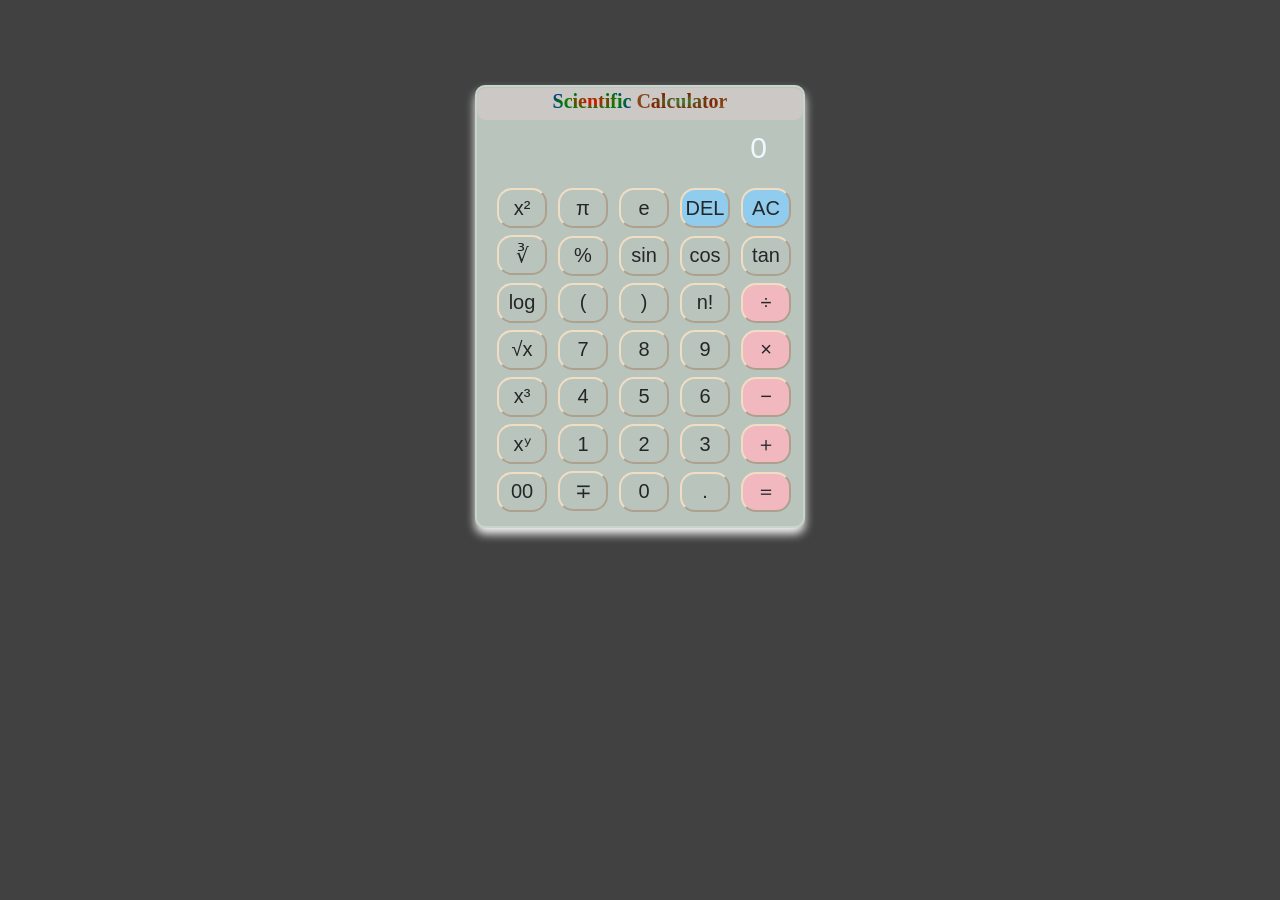
<file: index.html>
<!DOCTYPE html>
<html lang="en">
<head>
    <meta charset="UTF-8">
    <meta name="viewport" content="width=device-width, initial-scale=1.0">
    <title>Calculator</title>
    <link rel="stylesheet" href="style.css">
</head>
<body>
    
    <div class="calculator">
        <div class="title"><span class="titleText1">Scientific</span> <span class="titleText2">Calculator</span></div>
        <div class="screen">
            <input type="text" name="" id="displayinput" readonly placeholder="0">
        </div>
    <div class="bodycal">
        <div class="btnrow1">
            <button id="btn1" onclick="append('^2')">x²</button>
            <button id="btn2" onclick="append('π')">π</button>
            <button id="btn3" onclick="append('e')">e</button>
            <button id="btn4" onclick="backspace()">DEL</button>
            <button id="btn5" onclick="clearAll()">AC</button>
        </div>
        <div class="btnrow2">
            <button id="btn6" onclick="append('∛(')">∛</button>
            <button id="btn7" onclick="append('%')">%</button>
            <button id="btn8" onclick="append('sin(')">sin</button>
            <button id="btn9" onclick="append('cos(')">cos</button>
            <button id="btn10" onclick="append('tan(')">tan</button>
        </div>
        <div class="btnrow2">
            <button id="btn11" onclick="append('log(')">log</button>
            <button id="btn12" onclick="append('(')">(</button>
            <button id="btn13" onclick="append(')')">)</button>
            <button id="btn14" onclick="append('!')">n!</button>
            <button id="btn15" onclick="append('÷')">÷</button>
        </div>
        <div class="btnrow3">
            <button id="btn16" onclick="append('√(')">√x</button>
            <button id="btn17" onclick="append('7')">7</button>
            <button id="btn18" onclick="append('8')">8</button>
            <button id="btn19" onclick="append('9')">9</button>
            <button id="btn20" onclick="append('×')">× </button>
        </div>
        <div class="btnrow3">
            <button id="btn21" onclick="append('^3')">x³</button>
            <button id="btn22" onclick="append('4')">4</button>
            <button id="btn23" onclick="append('5')">5</button>
            <button id="btn24" onclick="append('6')">6</button>
            <button id="btn25" onclick="append('-')">−</button>
        </div>
        <div class="btnrow3">
            <button id="btn26" onclick="append('^')">xʸ</button>
            <button id="btn27" onclick="append('1')">1</button>
            <button id="btn28" onclick="append('2')">2</button>
            <button id="btn29" onclick="append('3')">3</button>
            <button id="btn30" onclick="append('+')">＋</button>
        </div>
        <div class="btnrow3">
            <button id="btn31" onclick="append('00')">00</button>
            <button id="btn32" onclick="negate()">∓</button>
            <button id="btn33" onclick="append('0')">0</button>
            <button id="btn34" onclick="append('.')">.</button>
            <button id="btn35" onclick="equal()">＝</button>
        </div>
    </div>
        
    </div>
    <script src="scripts.js">Script</script>
</body>
</html>
</file>
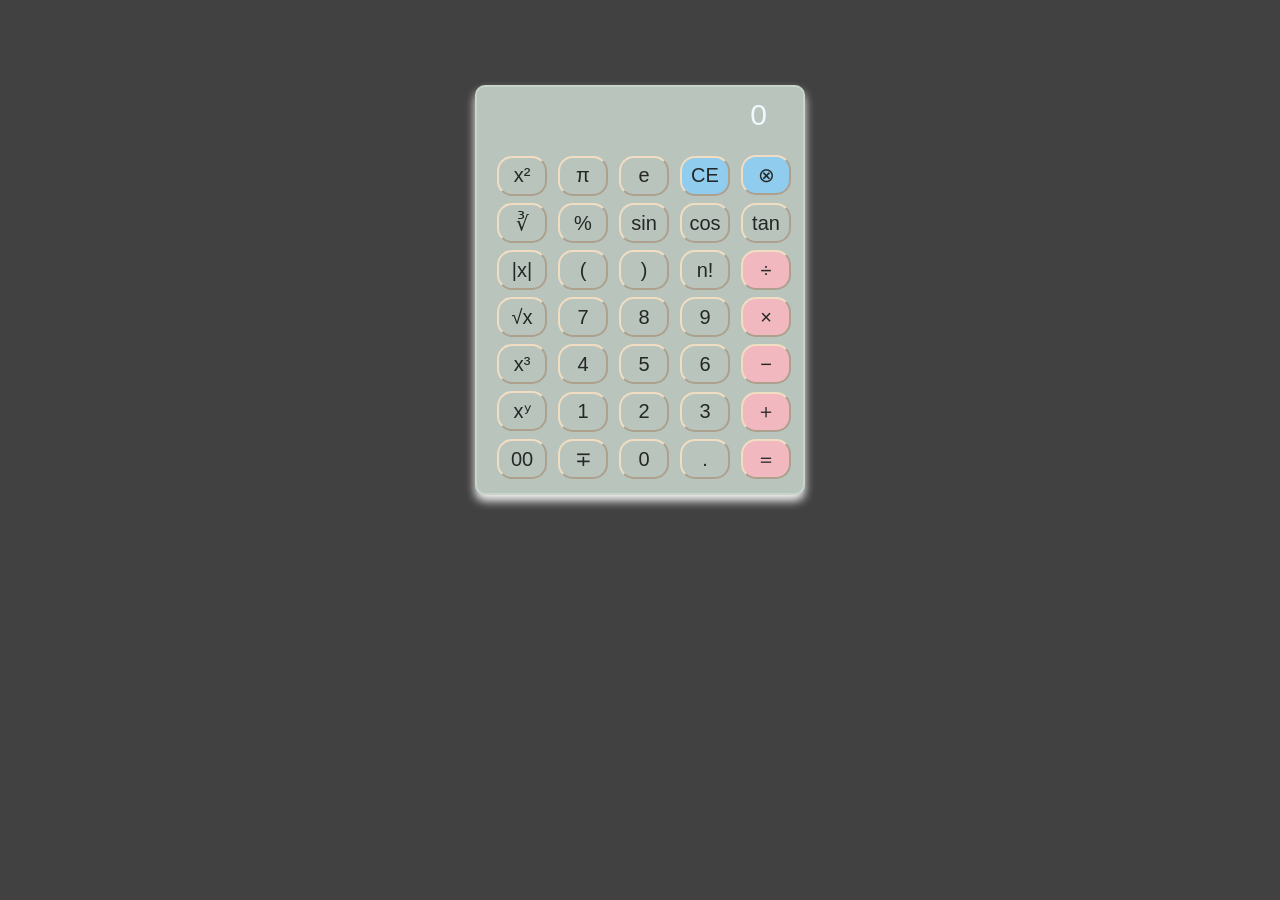
<file: Calculator.html>
<!DOCTYPE html>
<html lang="en">
<head>
    <meta charset="UTF-8">
    <meta name="viewport" content="width=device-width, initial-scale=1.0">
    <title>Calculator</title>
    <link rel="stylesheet" href="style.css">
</head>
<body>
    
    <div class="calculator">
        <div class="screen">
            <input type="text" name="" id="displayinput" readonly placeholder="0">
        </div>
    <div class="bodycal">
        <div class="btnrow1">
            <button id="btn1" onclick="square()">x²</button>
            <button id="btn2" onclick="pi()">π</button>
            <button id="btn3" onclick="evalue()">e</button>
            <button id="btn4" onclick="backspace()">CE</button>
            <button id="btn5" onclick="clearAll()">&otimes;</button>
        </div>
        <div class="btnrow2">
            <button id="btn6" onclick="cuberoot()">&#8731;</button>
            <button id="btn7" onclick="percent()">%</button>
            <button id="btn8" onclick="sin()">sin</button>
            <button id="btn9" onclick="cos()">cos</button>
            <button id="btn10" onclick="tan()">tan</button>
        </div>
        <div class="btnrow2">
            <button id="btn11" onclick="Absolute()">|x|</button>
            <button id="btn12" onclick="lbracket()">(</button>
            <button id="btn13" onclick="rbracket()">)</button>
            <button id="btn14" onclick="factorial()">n!</button>
            <button id="btn15" onclick="divide()">÷</button>
        </div>
        <div class="btnrow3">
            <button id="btn16" onclick="squareroot()">√x</button>
            <button id="btn17" onclick="seven()">7</button>
            <button id="btn18" onclick="eight()">8</button>
            <button id="btn19" onclick="nine()">9</button>
            <button id="btn20" onclick="multiply()">× </button>
        </div>
        <div class="btnrow3">
            <button id="btn21" onclick="cube()">x³</button>
            <button id="btn22" onclick="four()">4</button>
            <button id="btn23" onclick="five()">5</button>
            <button id="btn24" onclick="six()">6</button>
            <button id="btn25" onclick="subtract()">−</button>
        </div>
        <div class="btnrow3">
            <button id="btn26" onclick="baseexponent()">xʸ</button>
            <button id="btn27" onclick="one()">1</button>
            <button id="btn28" onclick="two()">2</button>
            <button id="btn29" onclick="three()">3</button>
            <button id="btn30" onclick="add()">＋</button>
        </div>
        <div class="btnrow3">
            <button id="btn31" onclick="dzeros()">00</button>
            <button id="btn32" onclick="negate()">∓</button>
            <button id="btn33" onclick="zero()">0</button>
            <button id="btn34" onclick="point()">.</button>
            <button id="btn35" onclick="equal()">＝</button>
        </div>
    </div>
        
    </div>
    <script src="scripts.js">Script</script>
</body>
</html>
</file>
<file: style.css>
*{
            margin: 0;
            padding: 0;
        }
        body{
            background-color: rgb(64, 65, 64);
        }
        .calculator{
            border: 2px solid  rgb(200, 213, 202);
            background-color: rgb(185, 196, 189);
            box-shadow: 0 6px 10px whitesmoke;
            border-radius: 10px;
            
        }
        .title{
            text-align: center;
            height: 30px;
            font-size: 20px;
            font-weight: bold;
            background-color: rgb(212, 202, 202,0.7);
            border-radius: 9px;
            margin-top: 1px;
            padding-top: 2px;
            width: 100%;
        }
        .titleText1{
            background-image: radial-gradient(red,green,blue);
            background-clip: text;
            background-size: cover;
            color: transparent;
            display: inline-block;
        }
         .titleText2{
            background-image: radial-gradient(rgb(55, 134, 59),rgb(128, 34, 0),rgb(146, 140, 78));
            background-clip: text;
            background-size: cover;
            color: transparent;
            display: inline-block;
        }
        input[type='text']{
            width: 285px;
            border:none;
            padding-top: 10px;
            padding-right: 5px;
            padding-left: 5px;
            font-size: 20px;
            height: 35px;
            background-color: transparent;
            color: whitesmoke;
            outline: none;
            border-radius: 7px;
            text-align: right;
            font-size: 30px;
            outline: none;
        }
          
        body{
            display:flex;
            justify-content: center;
            align-items: center;
            margin-top: 85px;
        }
        .bodycal{
            margin-top: 10px;
            padding: 10px 8px 10px 8px;
            margin-left: 9px;
        }
        
        button{
            font-size: 20px;
            margin: 3px 4px 4px 3px;
            width: 50px;
            height: 40px;
            border-radius: 3px;
            background-color: rgb(36, 34, 33);
            background: transparent;
            border-color: bisque;
            opacity: 0.8;
            transition: opacity 0.2s;
            border-radius: 15px;
        }
        button:hover{
            opacity: 1;
            cursor: pointer;
              background-color: #d6d9d0;
             box-shadow: 0 2px 6px rgba(0,0,0,0.2);
        }
        button:active{
            opacity: 0.95;
        }
        ::placeholder{
            color: aliceblue;
        }
        #btn15,#btn20, #btn25, #btn30, #btn35{
            background-color: lightpink;
        }
        #btn4, #btn5{
            background-color: lightskyblue
        }
        @media(max-width:576px){
            .bodycal{
                padding: 10px 8px 10px 8px;
            }
            button{
                 width: 46px;
                 height:40px;
                 font-size: 15;
            }
        }
</file>
